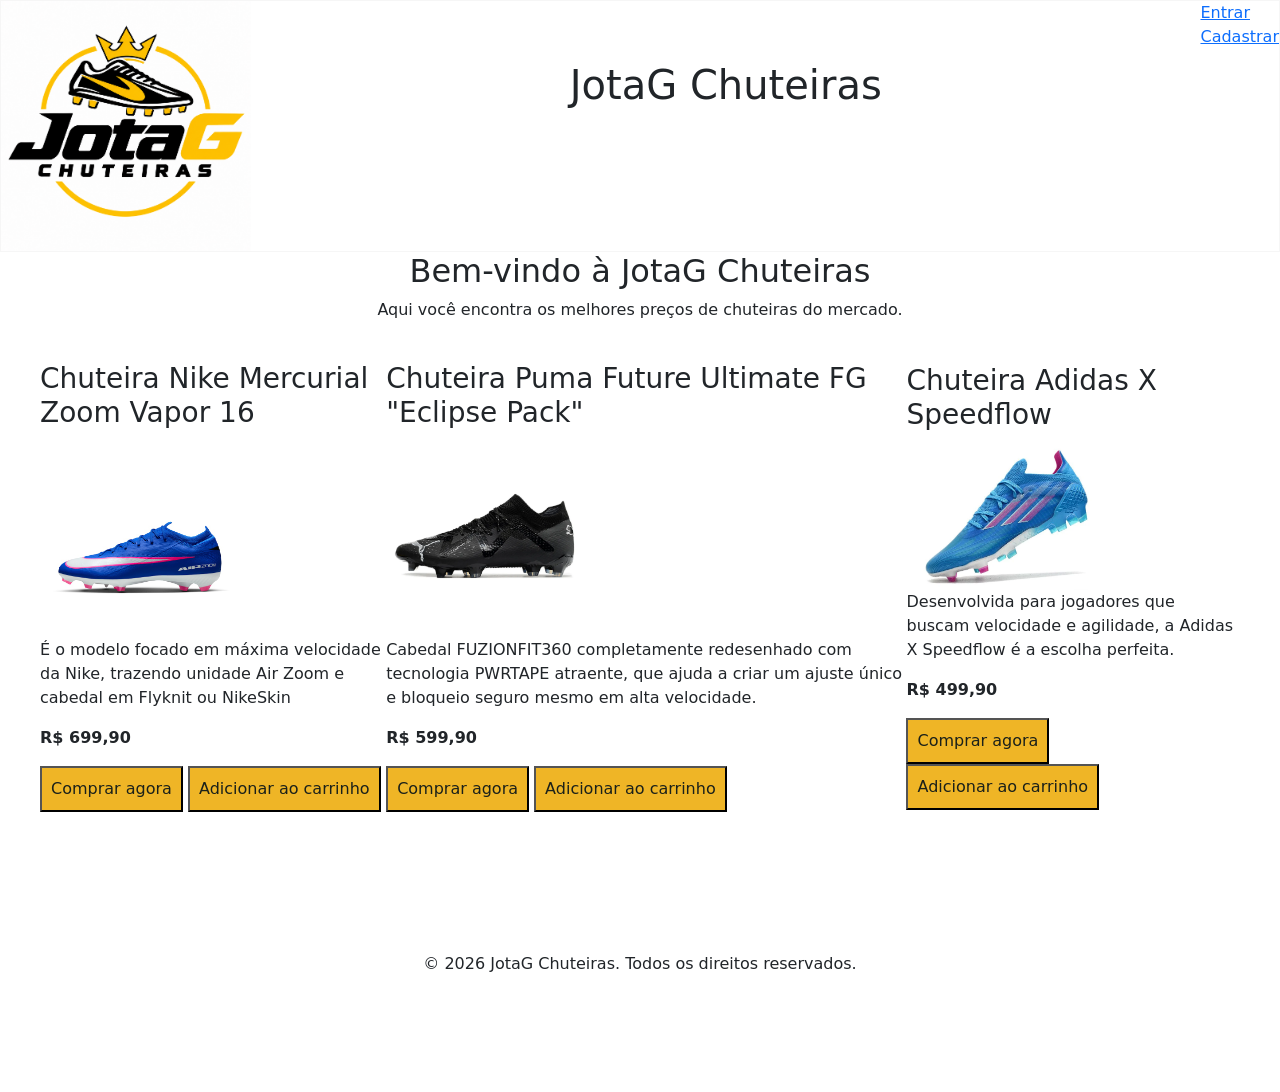
<file: index.html>
<!DOCTYPE html>
<html lang="en">

<head>
    <meta charset="UTF-8">
    <meta name="viewport" content="width=device-width, initial-scale=1.0">
    <title>Document</title>
    <link rel="stylesheet" href="style.css">
    <link href="https://cdn.jsdelivr.net/npm/bootstrap@5.3.8/dist/css/bootstrap.min.css" rel="stylesheet" integrity="sha384-sRIl4kxILFvY47J16cr9ZwB07vP4J8+LH7qKQnuqkuIAvNWLzeN8tE5YBujZqJLB" crossorigin="anonymous">

    
</head>

<body>
     <header >
        <img src="./assets/Logo jotag.png" width="250" height="250" alt="">
        <h1>JotaG Chuteiras</h1>
            <nav id="menu">
               <div>
                <a href="./login/login.html">Entrar</a>
               </div>

               <div>
                <a href="./Cadastro/cadastro.html">Cadastrar</a>
                </div>
        </nav>
     </header>

     <main>
         <section id="one">
            <h2>Bem-vindo à JotaG Chuteiras</h2>
         </section>
         <p class="four">Aqui você encontra os melhores preços de chuteiras do mercado.</p>

          <section id="two">
         <article>
             <h3>Chuteira Nike Mercurial Zoom Vapor 16 </h3>
             <img src="./assets/zoom16.jpg" width="200" height="200" alt="">
             <p class="nikezin">É o modelo focado em máxima velocidade da Nike, 
                trazendo unidade Air Zoom e cabedal em Flyknit ou NikeSkin</p>
             <p class="Preço">
                 R$ 699,90
             </p>   
             <button class="button">Comprar agora</button>
             <button class="button">Adicionar ao carrinho</button>
        </article>

        <article>

            <h3>Chuteira Puma Future Ultimate FG "Eclipse Pack"</h3>
            <img src="./assets/puma2.webp" width="200" height="200" alt="">
            <p class="descricao">Cabedal FUZIONFIT360 completamente redesenhado com tecnologia PWRTAPE atraente, que ajuda a
            criar um ajuste único e bloqueio seguro mesmo em alta velocidade.</p>
            <p class="Preço">
                R$ 599,90
            </p>
            <button class="button">Comprar agora</button>
            <button class="button">Adicionar ao carrinho</button>
        </article>
    <article>
        <h3>Chuteira Adidas X Speedflow</h3>
        <img src="./assets/adildas2.webp" width="200" height="150" alt="">
        <p class="adildas">Desenvolvida para jogadores que buscam velocidade e agilidade, a Adidas X Speedflow é a escolha perfeita.</p>
        <p class="Preço">
            R$ 499,90
        </p>
        <button class="button">Comprar agora</button>
        <button class="button">Adicionar ao carrinho</button>
    </article>
</section>
     </main>

     <footer>
         <p>&copy; 2026 JotaG Chuteiras. Todos os direitos reservados.</p>
     </footer>

<script src="https://cdn.jsdelivr.net/npm/bootstrap@5.3.8/dist/js/bootstrap.bundle.min.js" integrity="sha384-FKyoEForCGlyvwx9Hj09JcYn3nv7wiPVlz7YYwJrWVcXK/BmnVDxM+D2scQbITxI" crossorigin="anonymous"></script>

</body>

</html>
</file>
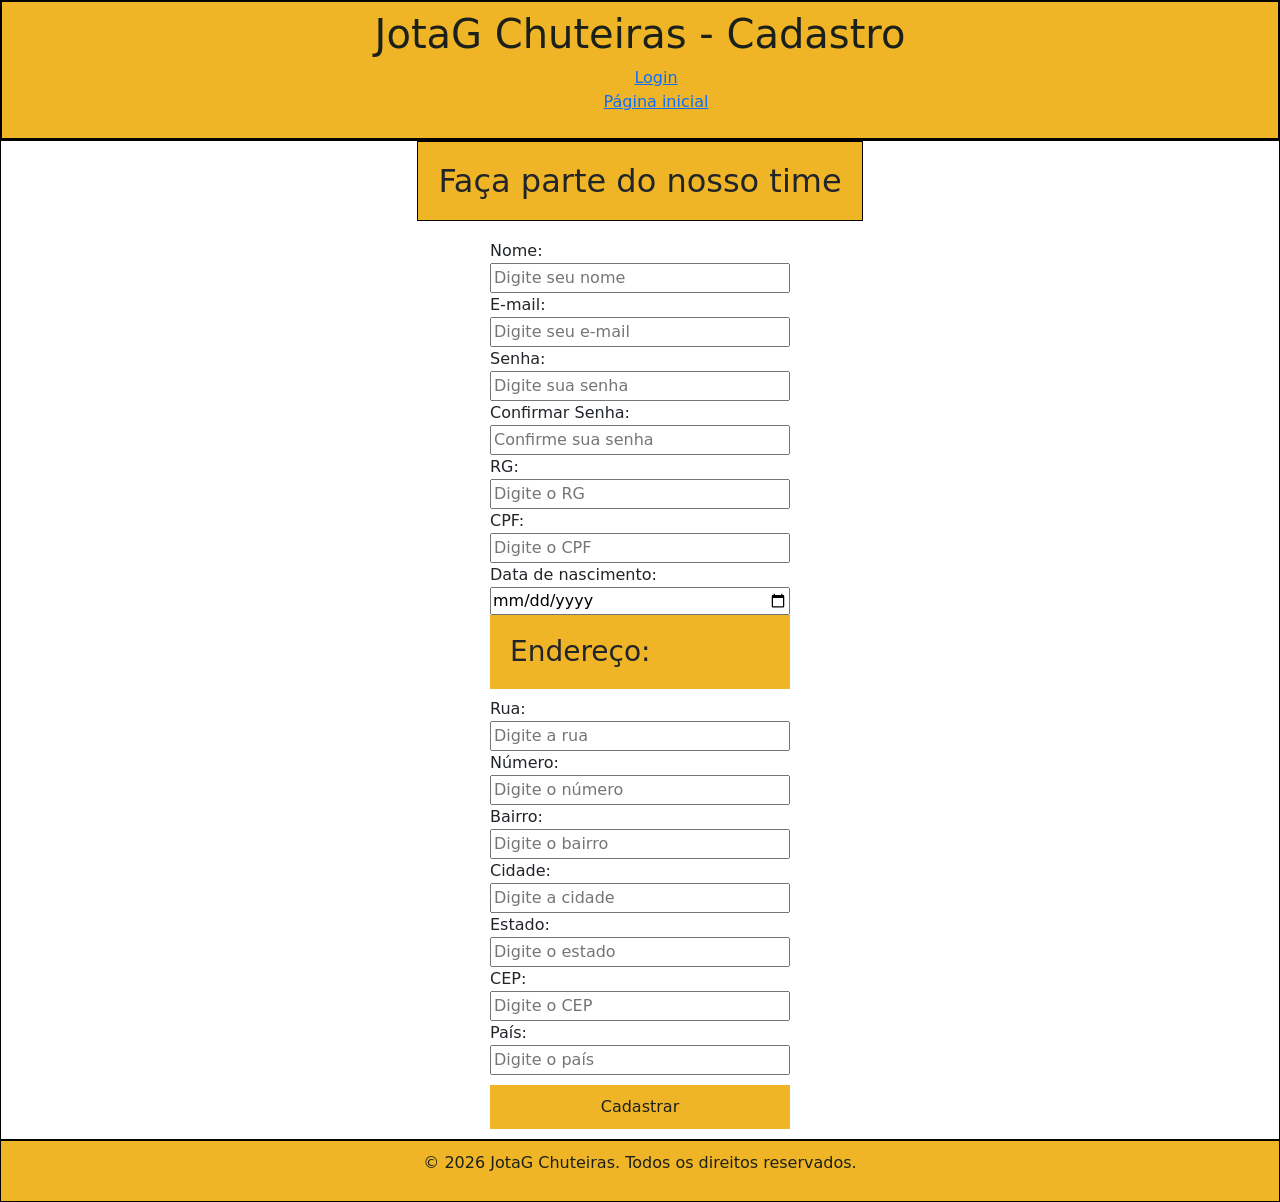
<file: Cadastro/cadastro.html>
<!DOCTYPE html>
<html lang="en">

<head>
    <meta charset="UTF-8">
    <meta name="viewport" content="width=device-width, initial-scale=1.0">
    <title>Document</title>
    <link rel="stylesheet" href="style.css">
        <link href="https://cdn.jsdelivr.net/npm/bootstrap@5.3.8/dist/css/bootstrap.min.css" rel="stylesheet" integrity="sha384-sRIl4kxILFvY47J16cr9ZwB07vP4J8+LH7qKQnuqkuIAvNWLzeN8tE5YBujZqJLB" crossorigin="anonymous">

</head>

<body>
 <header>
    <h1>JotaG Chuteiras - Cadastro</h1>
    <nav id="menu">
      <ul>
       <li><a href="../login/login.html">Login</a></li>
       <li><a href="../index.html">Página inicial</a></li>
      </ul>
   </nav>
 </header>
 <main>
  <h2>Faça parte do nosso time</h2>
   <form id="Cadastro">
     <label>Nome:</label>
     <input type="text" id="nome" name="nome" required placeholder="Digite seu nome" maxlength="50">
     
     <label>E-mail:</label>
     <input type="email" id="email" name="email" required placeholder="Digite seu e-mail" maxlength="50">
     
     <label>Senha:</label>
     <input type="password" id="senha" name="senha" required placeholder="Digite sua senha" maxlength="30" minlength="8">
     
     <label>Confirmar Senha:</label>
     <input type="password" id="confirmar-senha" name="confirmar-senha" required placeholder="Confirme sua senha" maxlength="30" minlength="8">
     
     <label>RG:</label>
     <input type="text" id="rg" name="rg" required placeholder="Digite o RG" maxlength="9">
     
     <label>CPF:</label>
     <input type="text" id="cpf" name="cpf" required placeholder="Digite o CPF" maxlength="11">

     <label>Data de nascimento:</label>
     <input type="date" id="data-nascimento" name="data-nascimento" required>

    <h3>
      Endereço:
    </h3>
      <label>Rua:</label>
      <input type="text" id="rua" name="rua" required placeholder="Digite a rua" maxlength="100">

      <label>
        Número:
      </label>
      <input type="text" id="numero" name="numero" required placeholder="Digite o número" maxlength="10">

      <label>Bairro:</label>
      <input type="text" id="bairro" name="bairro" required placeholder="Digite o bairro" maxlength="100">

      <label>Cidade:</label>
      <input type="text" id="cidade" name="cidade" required placeholder="Digite a cidade" maxlength="100">

      <label>Estado:</label>
      <input type="text" id="estado" name="estado" required placeholder="Digite o estado" maxlength="100">

      <label>CEP:</label>
      <input type="text" id="cep" name="cep" required placeholder="Digite o CEP" maxlength="10">

      <label>País:</label>
      <input type="text" id="pais" name="pais" required placeholder="Digite o país" maxlength="100">

     <button  class="botaodois" type="submit">Cadastrar</button>

    
   </form>
 </main>

 <footer>
    <p>&copy; 2026 JotaG Chuteiras. Todos os direitos reservados.</p>
 </footer>
    <script src="https://cdn.jsdelivr.net/npm/bootstrap@5.3.8/dist/js/bootstrap.bundle.min.js" integrity="sha384-FKyoEForCGlyvwx9Hj09JcYn3nv7wiPVlz7YYwJrWVcXK/BmnVDxM+D2scQbITxI" crossorigin="anonymous"></script>

</body>

</html>
</file>
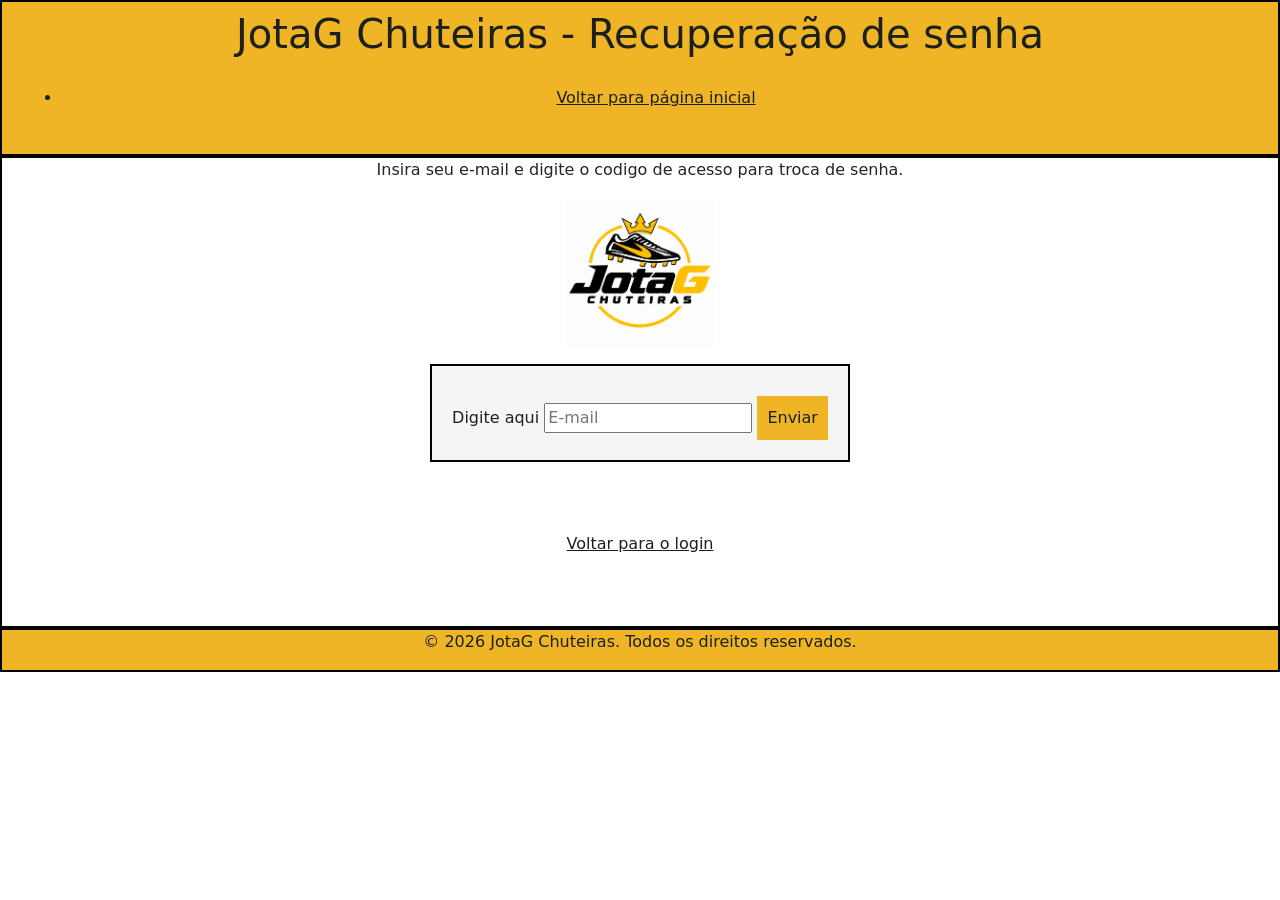
<file: EsqueciAsenha/EsqueciAsenha.html>
<!DOCTYPE html>
<html lang="en">

<head>
    <meta charset="UTF-8">
    <meta name="viewport" content="width=device-width, initial-scale=1.0">
    <title>Document</title>
    <link rel="stylesheet" href="style.css">
        <link href="https://cdn.jsdelivr.net/npm/bootstrap@5.3.8/dist/css/bootstrap.min.css" rel="stylesheet" integrity="sha384-sRIl4kxILFvY47J16cr9ZwB07vP4J8+LH7qKQnuqkuIAvNWLzeN8tE5YBujZqJLB" crossorigin="anonymous">


</head>

<body>
    <header>
        <h1>JotaG Chuteiras - Recuperação de senha</h1>
        <nav>
        <nav>
            <ul>
                <li>
                    <a class="marsha" href="../index.html">Voltar para página inicial</a>
                </li>
            </ul>
        </nav>
    </header>

    <main id="menu">
        <article>
            <p>Insira seu e-mail e digite o codigo de acesso para troca de senha.</p>
            <figure><img src="../assets/Logo jotag.png"  width="150" height="150" alt=""></figure>
        </article>
        
        <form action="">
        <label>Digite aqui</label>
        <input type="email" id="e-mail" required placeholder="E-mail" maxlength="30">
        <button class="botaodois" name="button">Enviar</button>
    </form>

    <a id="botao" href="../login/login.html">Voltar para o login</a>

    </main>

    <footer>
         <p>&copy; 2026 JotaG Chuteiras. Todos os direitos reservados.</p>
     </footer>
    <script src="https://cdn.jsdelivr.net/npm/bootstrap@5.3.8/dist/js/bootstrap.bundle.min.js" integrity="sha384-FKyoEForCGlyvwx9Hj09JcYn3nv7wiPVlz7YYwJrWVcXK/BmnVDxM+D2scQbITxI" crossorigin="anonymous"></script>

</body>

</html>
</file>
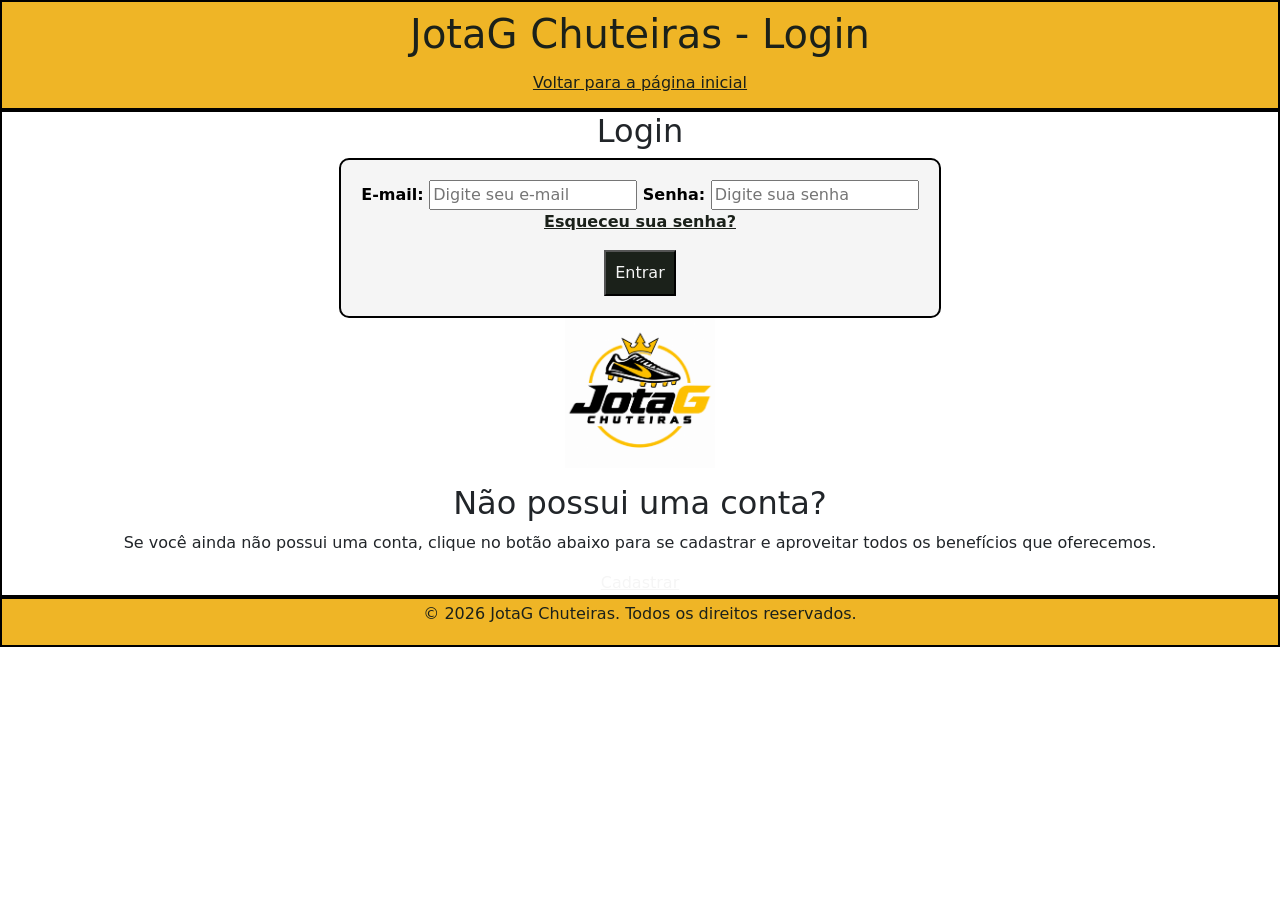
<file: login/login.html>
<!DOCTYPE html>
<html lang="en">

<head>
    <meta charset="UTF-8">
    <meta name="viewport" content="width=device-width, initial-scale=1.0">
    <title>Document</title>
    <link rel="stylesheet" href="style.css">
    <link href="https://cdn.jsdelivr.net/npm/bootstrap@5.3.8/dist/css/bootstrap.min.css" rel="stylesheet" integrity="sha384-sRIl4kxILFvY47J16cr9ZwB07vP4J8+LH7qKQnuqkuIAvNWLzeN8tE5YBujZqJLB" crossorigin="anonymous">

</head>

<body>
    <header>
        <h1>JotaG Chuteiras - Login</h1>
        <nav id="menu">
            <ul class="fazul">
                <li> <a class="marsha" href="../index.html">Voltar para a página inicial</a>
                </li>
            </ul>
        </nav>
    </header>
    <main>
        <section>
            <h2>Login</h2>
            <form>
               <label>E-mail:</label>
                <input type="email" id="email" name="email" 
                required placeholder="Digite seu e-mail" maxlength="50" >
        

                <label>Senha:</label>
                <input type="password" id="senha" name="senha" 
                required placeholder="Digite sua senha" maxlength="30" minlength="8">

                <p><a class="urso" href="../EsqueciAsenha/EsqueciAsenha.html">Esqueceu sua senha?</a></p>

                <button class="botao" type="submit">Entrar</button>
            </form>

        </section>

        <article>
            <figure class="foto"> <img src="../assets/Logo jotag.png" 
                width="150" height="150" alt=""></figure>
        </article>

        <article>
            <h2>Não possui uma conta?</h2>
            <p>Se você ainda não possui uma conta, clique no botão abaixo para se cadastrar e aproveitar todos os benefícios que oferecemos.</p>
            <a class="ok" href="../Cadastro/cadastro.html" class="botao">Cadastrar</a>
        </article>


    </main>

    <footer>
        <p>&copy; 2026 JotaG Chuteiras. Todos os direitos reservados.</p>
    </footer>
    <script src="https://cdn.jsdelivr.net/npm/bootstrap@5.3.8/dist/js/bootstrap.bundle.min.js" integrity="sha384-FKyoEForCGlyvwx9Hj09JcYn3nv7wiPVlz7YYwJrWVcXK/BmnVDxM+D2scQbITxI" crossorigin="anonymous"></script>

</body>

</html>
</file>
<file: style.css>
body {
    font-family: 'Segoe UI', Tahoma, Geneva, Verdana, sans-serif;
    margin: 0px;
    padding: 0;
    background-color: #1b211a;
    min-height: 100vh;
    color: rgb(245, 245, 245);
    font-size: 16px;
}

header {
    display: flex;
     justify-content: space-between;
     margin: 0px;
     border: #f6f6f6 solid 1px;
}

a {
    color: #1b211a;
}

h1 {
    justify-content:space-between;
    padding: 60px;
    font-size:48px;
}

h2 {
    text-align:left;
}

#one {
    display: flex;
    justify-content: center;

}

.four{
    text-align: center;
}

#two {
    display: flex;
    justify-content: center;
    align-items: center;
    margin: 20px;
    padding: 20px;
}
.Preço {
    font-weight: bold;
}

.button {
    background-color:rgb(239 181 38);
    color: #1b211a;
    padding: 9px;
    cursor:pointer;
     
}

     footer {
    padding: 100px;
    text-align: center;

}
</file>
<file: Cadastro/style.css>
body {
    font-family: 'Segoe UI', Tahoma, Geneva, Verdana, sans-serif;
    margin: 0px;
    padding: 0;
    background-color: #1b211a;
    min-height: 100vh;
    color: #f5f5f5;
    font-size: 16px;
}

header {
    background-color: rgb(239, 181, 38);
    padding: 8px;
    text-align: center;
    border: 2px solid black;
    color: #1b211a;
}

a {
    color: #1b211a;
}


#menu ul{
    list-style: none;
}

h2 {
    text-align: flex-start;
    padding: 20px;
    background-color: rgb(239, 181, 38);
    border: black 1px solid;
    color: #1b211a;
}

h3 {
    text-align: flex-end;
    padding: 20px;
    color: #1b211a;
    background-color: rgb(239, 181, 38);
}

main {
display: flex;
flex-direction: column;
align-items: center;
border: black 1px solid;
}

#Cadastro {
    display: flex;
    flex-direction: column;
    width: 300px;
    margin: 10px;
    padding: 0px;
}



.botaodois {
    background-color: rgb(239, 181, 38);
    color: #1b211a;
    border: none;
    padding: 10px;
    cursor: pointer;
    margin-top: 10px;
}

footer {
    background-color: rgb(239, 181, 38);
    text-align: center;
    color: #1b211a;
    border: black 1px solid;
    padding: 10px;
}
</file>
<file: EsqueciAsenha/style.css>
body {
    font-family: 'Segoe UI', Tahoma, Geneva, Verdana, sans-serif;
    margin: 0px;
    padding: 0;
    background-color: #1b211a;
    min-height: 100vh;
    color: #f5f5f5;
    font-size: 16px;
}

header {
    background-color: rgb(239, 181, 38);
    padding: 8px;
    text-align: center;
    border: 2px solid black;
    color: #1b211a;
}

main {
    display: flex;
    text-align: center;
    border: 2px solid black;
    flex-direction: column;
    align-items: center;

    }

nav {
    background-color: rgb(239, 181, 38);
    padding: 10px;
    list-style: none;
    margin: 0;
}

.marsha {
    color: #1b211a;

}


a {
    color: #f5f5f5;
}

form {
    background-color:#f5f5f5;
    padding:20px;
    border:2px solid black;
    flex-direction:column;
    color: #1b211a;
}

#botao {
    padding:50px;
    margin:20px;
    color: #1b211a;
}

footer {
    background-color: rgb(239, 181, 38);
    padding:0px;
    text-align:center;
    border:2px solid black;
    color:#1b211a;
}

.botaodois {
    background-color: rgb(239, 181, 38);
    color: #1b211a;
    border: none;
    padding: 10px;
    cursor: pointer;
    margin-top: 10px;
}
</file>
<file: login/style.css>
body {
    font-family: 'Segoe UI', Tahoma, Geneva, Verdana, sans-serif;
    margin: 0px;
    padding: 0;
    background-color: #1b211a;
    min-height: 100vh;
    color: #f5f5f5;
    font-size: 16px;
}

header {
    background-color: rgb(239, 181, 38);
    padding: 8px;
    text-align: center;
    border: 2px solid black;
    color: #1b211a;
}

.marsha {
    color: #1b211a;

}

.urso {
    color: #1b211a;
  
}

.ok {
    color: #f5f5f5;
}
main {
    display: flex;
    text-align: center;
    border: 2px solid black;
    flex-direction: column;
    align-items: center;

    }

form {
    background-color:#f5f5f5;
    padding: 20px;
    border: 2px solid black;   
    flex-direction: column;
    color: black;
    font-weight: bold;
    border-radius: 10px;
}



.fazul {
    list-style: none;
    padding: 5px;
    margin: 0;
}

.botao {
    background-color: #1b211a;
    color: #f5f5f5;
    padding: 9px;
    cursor: pointer;
}

footer {
    background-color: rgb(239, 181, 38);
    color: #1b211a;
    padding: 3px;
    text-align: center;
    border: 2px solid black;
}
</file>
